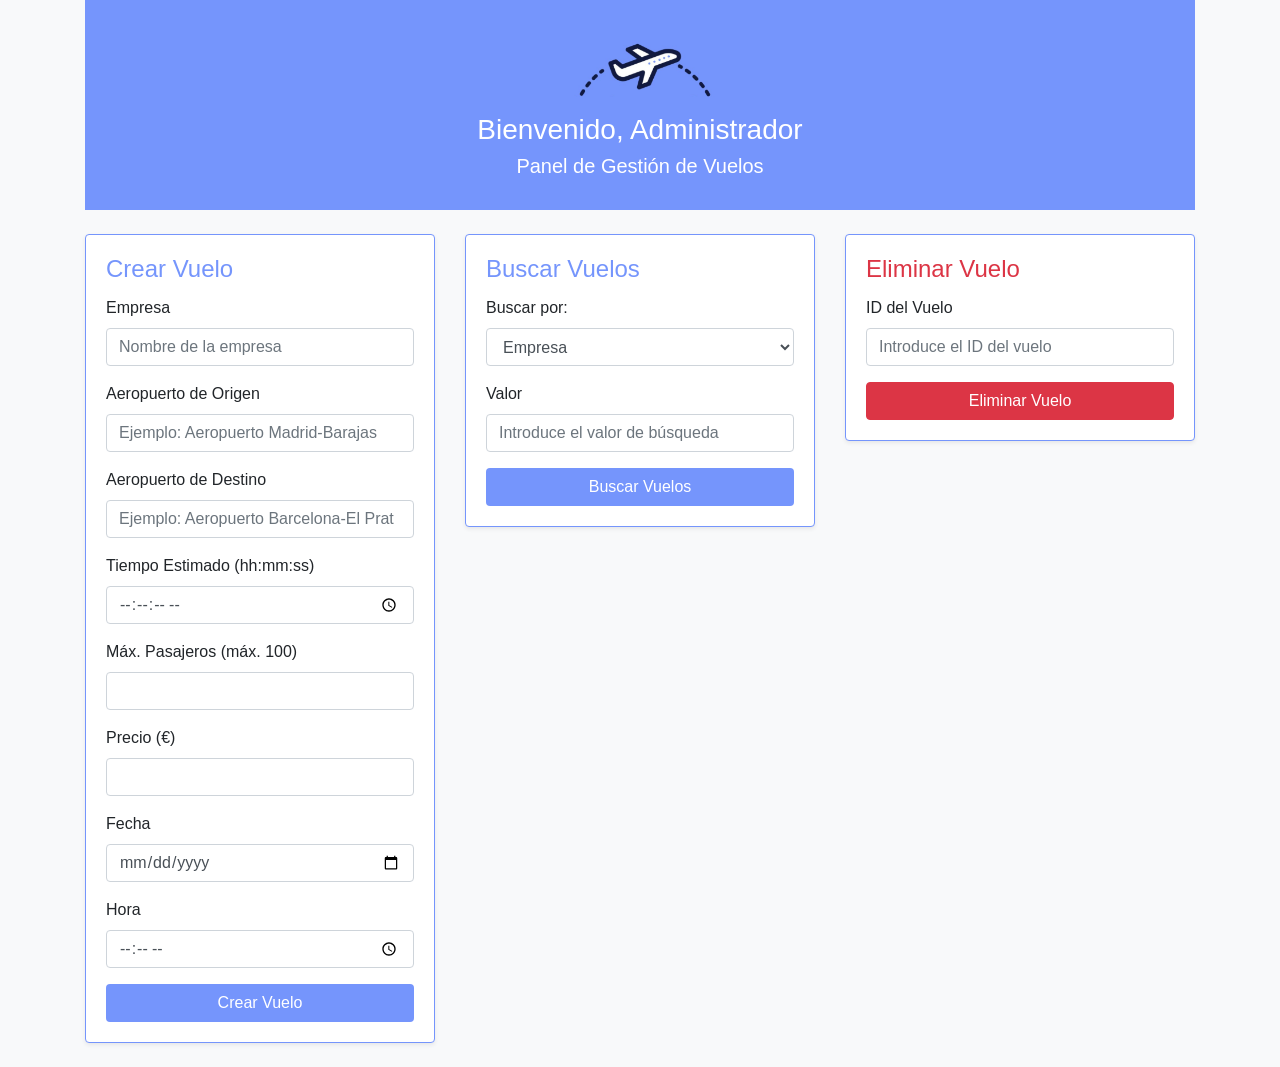
<file: Vistaadmin/vistaadmin.html>
<!DOCTYPE html>
<html lang="en">

<head>
    <meta charset="UTF-8">
    <meta name="viewport" content="width=device-width, initial-scale=1.0">
    <meta name="author" content="Aerolíneas Admin">
    <title>Panel de Administrador - Vuelos</title>
    <link rel="stylesheet" href="https://stackpath.bootstrapcdn.com/bootstrap/4.3.1/css/bootstrap.min.css" integrity="sha384-ggOyR0iXCbMQv3Xipma34MD+dH/1fQ784/j6cY/iJTQUOhcWr7x9JvoRxT2MZw1T" crossorigin="anonymous">
</head>

<body class="bg-light">
    <section class="h-100">
        <div class="container">
            <!-- Header -->
            <header class="text-white text-center py-4 mb-4" style="background-color: rgba(117, 149, 252, 255);">
                <img src="../img/logo.png" alt="Logo" class="img-fluid mb-3" style="max-width: 150px;">
                <h1 class="h3 mb-2">Bienvenido, Administrador</h1>
                <h2 class="h5">Panel de Gestión de Vuelos</h2>
            </header>

            <!-- Form Sections -->
            <div class="row">
                <!-- Crear Vuelos -->
                <div class="col-lg-4 col-md-6 mb-4">
                    <div class="card shadow-sm" style="border-color: rgba(117, 149, 252, 255);">
                        <div class="card-body">
                            <h4 class="card-title" style="color: rgba(117, 149, 252, 255);">Crear Vuelo</h4>
                            <form method="POST" action="/crear_vuelo">
                                <div class="form-group">
                                    <label for="empresa">Empresa</label>
                                    <input id="empresa" type="text" class="form-control" name="empresa" placeholder="Nombre de la empresa" required>
                                </div>
                                <div class="form-group">
                                    <label for="origen">Aeropuerto de Origen</label>
                                    <input id="origen" type="text" class="form-control" name="aeropuerto_origen" placeholder="Ejemplo: Aeropuerto Madrid-Barajas" required>
                                </div>
                                <div class="form-group">
                                    <label for="destino">Aeropuerto de Destino</label>
                                    <input id="destino" type="text" class="form-control" name="aeropuerto_destino" placeholder="Ejemplo: Aeropuerto Barcelona-El Prat" required>
                                </div>
                                <div class="form-group">
                                    <label for="tiempo">Tiempo Estimado (hh:mm:ss)</label>
                                    <input id="tiempo" type="time" step="1" class="form-control" name="tiempo_estimado" required>
                                </div>
                                <div class="form-group">
                                    <label for="max_pasajeros">Máx. Pasajeros (máx. 100)</label>
                                    <input id="max_pasajeros" type="number" class="form-control" name="max_pasajeros" max="100" required>
                                </div>
                                <div class="form-group">
                                    <label for="precio">Precio (€)</label>
                                    <input id="precio" type="number" step="0.01" class="form-control" name="precio" required>
                                </div>
                                <div class="form-group">
                                    <label for="fecha">Fecha</label>
                                    <input id="fecha" type="date" class="form-control" name="fecha" required>
                                </div>
                                <div class="form-group">
                                    <label for="hora">Hora</label>
                                    <input id="hora" type="time" class="form-control" name="hora" required>
                                </div>
                                <button type="submit" class="btn" style="background-color: rgba(117, 149, 252, 255); color: white; width: 100%;">Crear Vuelo</button>
                            </form>
                        </div>
                    </div>
                </div>

                <!-- Ver Vuelos -->
                <div class="col-lg-4 col-md-6 mb-4">
                    <div class="card shadow-sm" style="border-color: rgba(117, 149, 252, 255);">
                        <div class="card-body">
                            <h4 class="card-title" style="color: rgba(117, 149, 252, 255);">Buscar Vuelos</h4>
                            <form method="post" action="">
                                <div class="form-group">
                                    <label for="criterio">Buscar por:</label>
                                    <select id="criterio" class="form-control" name="criterio" required>
                                        <option value="empresa">Empresa</option>
                                        <option value="aeropuerto_origen">Aeropuerto de Origen</option>
                                        <option value="aeropuerto_destino">Aeropuerto de Destino</option>
                                        <option value="fecha">Fecha</option>
                                    </select>
                                </div>
                                <div class="form-group">
                                    <label for="valor">Valor</label>
                                    <input id="valor" type="text" class="form-control" name="valor" placeholder="Introduce el valor de búsqueda" required>
                                </div>
                                <button type="submit" class="btn" style="background-color: rgba(117, 149, 252, 255); color: white; width: 100%;">Buscar Vuelos</button>
                            </form>
                        </div>
                    </div>
                </div>

                <!-- Eliminar Vuelo -->
                <div class="col-lg-4 col-md-6 mb-4">
                    <div class="card shadow-sm" style="border-color: rgba(117, 149, 252, 255);">
                        <div class="card-body">
                            <h4 class="card-title text-danger">Eliminar Vuelo</h4>
                            <form method="post" action="">
                                <div class="form-group">
                                    <label for="vuelo_id">ID del Vuelo</label>
                                    <input id="vuelo_id" type="number" class="form-control" name="vuelo_id" placeholder="Introduce el ID del vuelo" required>
                                </div>
                                <button type="submit" class="btn btn-danger btn-block">Eliminar Vuelo</button>
                            </form>
                        </div>
                    </div>
                </div>
            </div>
        </div>
    </section>

    <script src="https://code.jquery.com/jquery-3.3.1.slim.min.js"></script>
    <script src="https://stackpath.bootstrapcdn.com/bootstrap/4.3.1/js/bootstrap.min.js"></script>
</body>

</html>
</file>
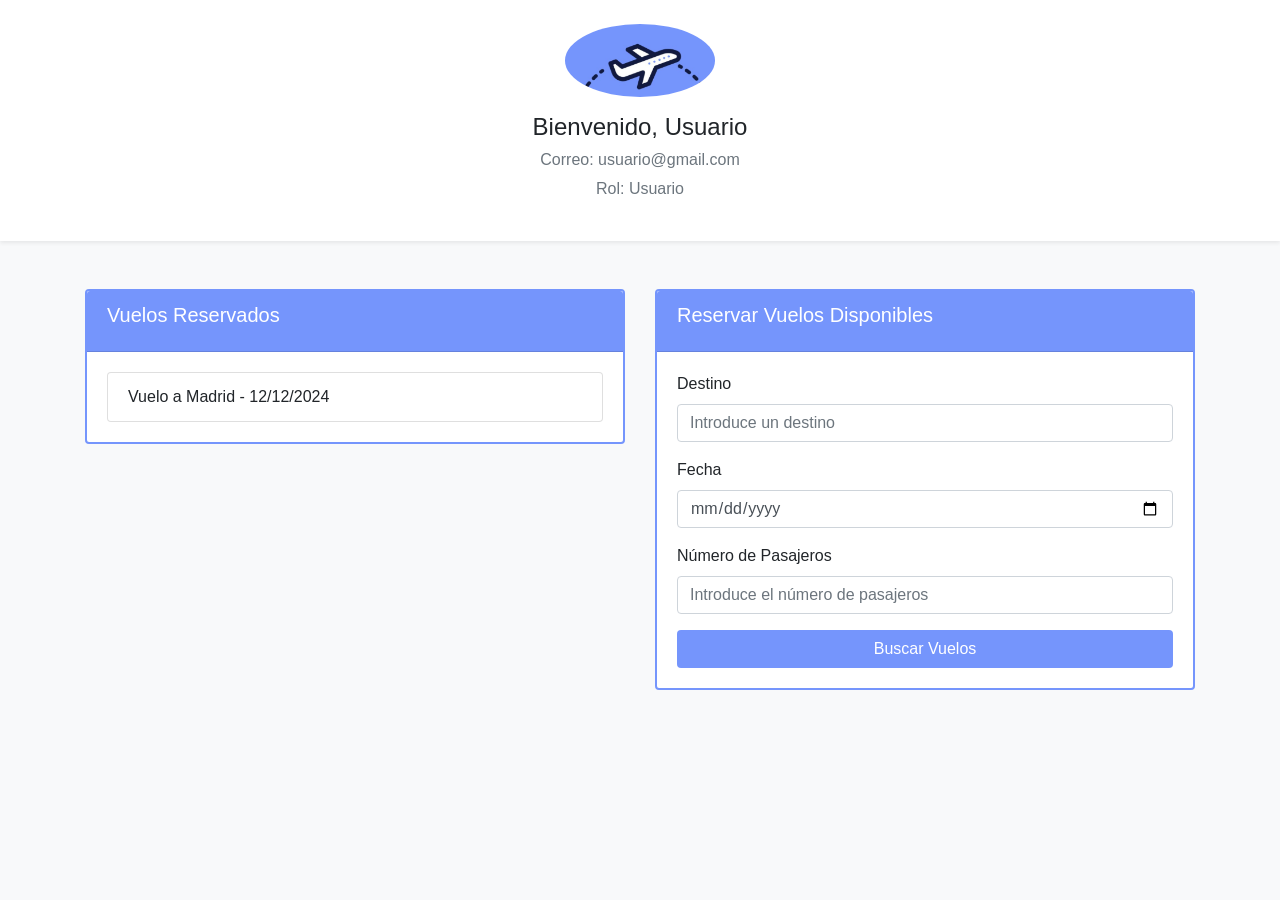
<file: VistaUser/vistausuario.html>
<!DOCTYPE html>
<html lang="en">

<head>
    <meta charset="UTF-8">
    <meta name="viewport" content="width=device-width, initial-scale=1.0">
    <link rel="stylesheet" href="https://stackpath.bootstrapcdn.com/bootstrap/4.3.1/css/bootstrap.min.css" integrity="sha384-ggOyR0iXCbMQv3Xipma34MD+dH/1fQ784/j6cY/iJTQUOhcWr7x9JvoRxT2MZw1T" crossorigin="anonymous">
</head>

<body class="bg-light">
    <header class="text-center py-4 bg-white shadow-sm">
        <div class="container">
            <img src="../img/logo.png" alt="Logo" class="img-fluid mb-3 rounded-circle" style="max-width: 150px;">
            <h1 class="h4">Bienvenido, <span id="user-name">Usuario</span></h1>
            <h2 class="h6 text-muted">Correo: <span id="user-email">usuario@gmail.com</span></h2>
            <p class="text-secondary">Rol: Usuario</p>
        </div>
    </header>

    <main class="container my-5">
        <div class="row">
            <!-- Vuelos Reservados -->
            <div class="col-md-6">
                <div class="card" style="border: 2px solid rgba(117, 149, 252, 255);">
                    <div class="card-header" style="background-color: rgba(117, 149, 252, 255); color: white;">
                        <h3 class="card-title h5">Vuelos Reservados</h3>
                    </div>
                    <div class="card-body">
                        <ul class="list-group">
                            <!-- Ejemplo -->
                            <li class="list-group-item">Vuelo a Madrid - 12/12/2024</li>
                        </ul>
                    </div>
                </div>
            </div>

            <!-- Reservar Vuelos -->
            <div class="col-md-6">
                <div class="card" style="border: 2px solid rgba(117, 149, 252, 255);">
                    <div class="card-header" style="background-color: rgba(117, 149, 252, 255); color: white;">
                        <h3 class="card-title h5">Reservar Vuelos Disponibles</h3>
                    </div>
                    <div class="card-body">
                        <form>
                            <div class="mb-3">
                                <label for="destination" class="form-label">Destino</label>
                                <input type="text" class="form-control" id="destination" placeholder="Introduce un destino">
                            </div>
                            <div class="mb-3">
                                <label for="date" class="form-label">Fecha</label>
                                <input type="date" class="form-control" id="date">
                            </div>
                            <div class="mb-3">
                                <label for="passengers" class="form-label">Número de Pasajeros</label>
                                <input type="number" class="form-control" id="passengers" placeholder="Introduce el número de pasajeros">
                            </div>
                            <button type="submit" class="btn" style="background-color: rgba(117, 149, 252, 255); color: white; width: 100%;">Buscar Vuelos</button>
                        </form>
                    </div>
                </div>
            </div>
        </div>
    </main>
</body>

</html>
</file>
